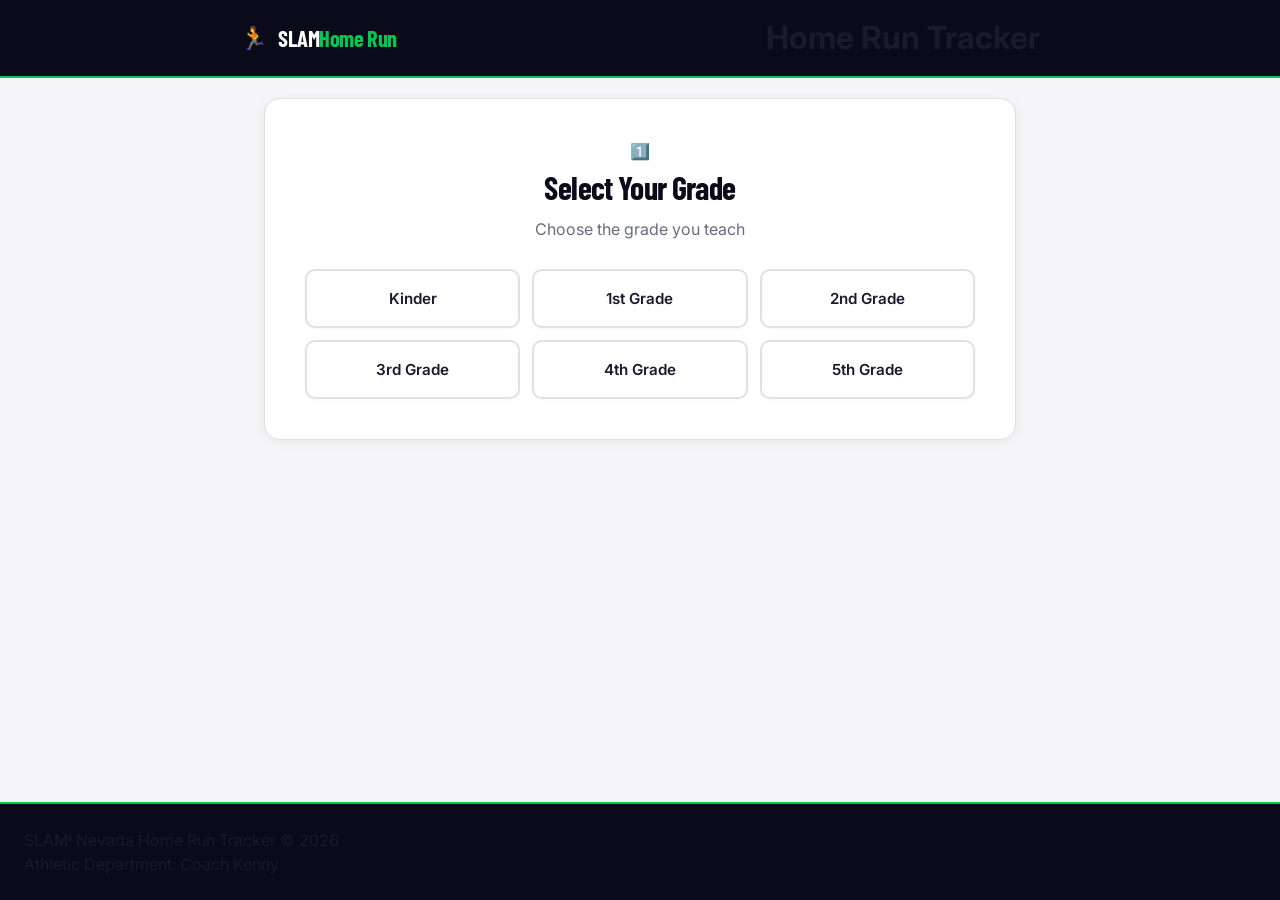
<file: index.html>
<!DOCTYPE html>
<html lang="en">
<head>
  <meta charset="UTF-8" />
  <meta name="viewport" content="width=device-width, initial-scale=1.0" />
  <title>SLAM! Home Run Tracker</title>
  <meta name="robots" content="noindex, nofollow" />
  <link href="https://fonts.googleapis.com/css2?family=Barlow+Condensed:wght@600;700&family=Inter:wght@400;500;600;700&display=swap" rel="stylesheet" />
  <link rel="stylesheet" href="css/styles.css" />
</head>
<body>

  <header class="site-header">
    <div class="header-inner">
      <div class="header-logo">
        <div class="logo-mark">🏃</div>
        <div class="header-logo-text">SLAM<span>Home Run</span></div>
      </div>
      <h1 class="header-title">Home Run Tracker</h1>
    </div>
  </header>

  <main class="main-content">

    <!-- Step 1: Grade -->
    <section id="step-grade" class="step-section active">
      <div class="step-card">
        <div class="step-number">1️⃣</div>
        <h2 class="step-heading">Select Your Grade</h2>
        <p class="step-subtitle">Choose the grade you teach</p>
        <div class="grade-grid" id="grade-grid"></div>
      </div>
    </section>

    <!-- Step 2: Teacher -->
    <section id="step-teacher" class="step-section" style="display:none">
      <div class="step-card">
        <button class="back-btn" onclick="HR.backToGrade()">← Back</button>
        <div class="step-number">2️⃣</div>
        <h2 class="step-heading">Who Are You?</h2>
        <p class="step-subtitle" id="teacher-subtitle"></p>
        <div class="teacher-grid" id="teacher-grid"></div>
      </div>
    </section>

    <!-- Step 3: Players -->
    <section id="step-players" class="step-section" style="display:none">
      <div class="step-card">
        <button class="back-btn" onclick="HR.backToTeacher()">← Back</button>
        <div class="step-number">3️⃣</div>
        <h2 class="step-heading">Mark Home Runs</h2>
        <div class="player-date-row">
          <label for="date-input">📅 Date: </label>
          <input type="date" id="date-input" />
        </div>
        <div class="player-list" id="player-list"></div>
        <p class="step-subtitle" id="players-subtitle"></p>
        <div class="submit-row">
          <button class="submit-btn" id="submit-btn" onclick="HR.submitAll()" disabled>
            Submit &amp; Email Coaches
          </button>
        </div>
      </div>
    </section>

    <!-- Step 4: Success -->
    <section id="step-success" class="step-section" style="display:none">
      <div class="step-card success-card">
        <div class="success-checkmark">
          <svg class="checkmark" viewBox="0 0 52 52">
            <circle class="checkmark-circle" cx="26" cy="26" r="25" fill="none"/>
            <path class="checkmark-check" fill="none" d="M14 27l7 7 17-17"/>
          </svg>
        </div>
        <h2 class="step-heading">Home Runs Submitted!</h2>
        <p class="step-subtitle" id="success-message"></p>
        <div id="success-summary" class="success-summary"></div>
        <button class="submit-btn" onclick="HR.reset()">Submit Another</button>
      </div>
    </section>

  </main>

  <footer class="site-footer">
    <p>SLAM! Nevada Home Run Tracker &copy; 2026</p>
    <p class="footer-note">Athletic Department: Coach Kenny</p>
  </footer>

  <script src="js/app.js"></script>
</body>
</html>
</file>
<file: css/styles.css>
/* ============================================
   SLAM! Home Run Tracker
   Matches Space Reservations style
   Green accent (not red), rounded, Barlow Condensed
   ============================================ */

:root {
  --slam-green: #00C853;
  --slam-green-dark: #00A843;
  --slam-green-light: #e8f5e9;
  --slam-green-glow: rgba(0, 200, 83, 0.25);
  --slam-dark: #0a0a1a;
  --slam-navy: #12122a;
  --slam-red: #e74c3c;
  --slam-red-light: #fde8e8;
  --slam-gray: #f5f5f7;
  --slam-border: #e0e0e5;
  --slam-text: #1a1a2e;
  --slam-muted: #6b6b80;
  --radius: 16px;
  --radius-sm: 10px;
  --shadow: 0 2px 12px rgba(0,0,0,0.06);
  --shadow-lg: 0 8px 30px rgba(0,0,0,0.1);
  --shadow-green: 0 4px 20px rgba(0, 200, 83, 0.3);
}

* { margin: 0; padding: 0; box-sizing: border-box; }

body {
  font-family: 'Inter', -apple-system, BlinkMacSystemFont, sans-serif;
  background: var(--slam-gray);
  color: var(--slam-text);
  min-height: 100vh;
  display: flex;
  flex-direction: column;
  line-height: 1.5;
  -webkit-font-smoothing: antialiased;
}

/* ===== HEADER ===== */
.site-header {
  background: var(--slam-dark);
  border-bottom: 2px solid var(--slam-green);
  padding: 14px 24px;
  position: sticky;
  top: 0;
  z-index: 100;
}

.header-inner {
  max-width: 800px;
  margin: 0 auto;
  display: flex;
  align-items: center;
  justify-content: space-between;
}

.header-logo {
  display: flex;
  align-items: center;
  gap: 10px;
  text-decoration: none;
}

.logo-mark {
  font-size: 1.4rem;
  line-height: 1;
}

.header-logo-text {
  font-family: 'Barlow Condensed', sans-serif;
  font-size: 1.4rem;
  font-weight: 700;
  color: #fff;
  letter-spacing: -0.02em;
  line-height: 1;
}

.header-logo-text span {
  color: var(--slam-green);
}

.nav-link {
  color: rgba(255,255,255,0.7);
  text-decoration: none;
  font-size: 0.9rem;
  font-weight: 500;
  transition: color 0.2s;
}
.nav-link:hover { color: var(--slam-green); }

/* ===== PROGRESS BAR ===== */
.progress-bar-wrapper {
  max-width: 800px;
  margin: 24px auto 0;
  padding: 0 24px;
}

.progress-bar {
  height: 4px;
  background: var(--slam-border);
  border-radius: 2px;
  overflow: hidden;
  margin-bottom: 12px;
}

.progress-fill {
  height: 100%;
  background: var(--slam-green);
  border-radius: 2px;
  transition: width 0.4s ease;
  width: 0%;
}

.progress-steps {
  display: flex;
  justify-content: space-between;
}

.progress-step {
  display: flex;
  flex-direction: column;
  align-items: center;
  gap: 4px;
  flex: 1;
}

.step-dot {
  width: 28px;
  height: 28px;
  border-radius: 50%;
  background: #fff;
  border: 2px solid var(--slam-border);
  display: flex;
  align-items: center;
  justify-content: center;
  font-size: 0.75rem;
  font-weight: 700;
  color: var(--slam-muted);
  transition: all 0.3s;
}

.progress-step.active .step-dot {
  border-color: var(--slam-green);
  color: var(--slam-green);
  box-shadow: 0 0 0 4px var(--slam-green-glow);
}

.progress-step.completed .step-dot {
  background: var(--slam-green);
  border-color: var(--slam-green);
  color: #fff;
}

.step-label {
  font-size: 0.75rem;
  font-weight: 600;
  color: var(--slam-muted);
  text-transform: uppercase;
  letter-spacing: 0.05em;
}

.progress-step.active .step-label { color: var(--slam-green); }
.progress-step.completed .step-label { color: var(--slam-green-dark); }

/* ===== MAIN CONTENT ===== */
.main-content {
  flex: 1;
  max-width: 800px;
  width: 100%;
  margin: 20px auto 40px;
  padding: 0 24px;
}

/* ===== STEP CARDS ===== */
.step-section { display: none; }
.step-section.active { display: block; }

.step-card {
  background: #fff;
  border: 1px solid var(--slam-border);
  border-radius: var(--radius);
  padding: 40px;
  box-shadow: var(--shadow);
  text-align: center;
}

.step-icon {
  font-size: 2.5rem;
  margin-bottom: 12px;
}

.step-heading {
  font-family: 'Barlow Condensed', sans-serif;
  font-size: 2rem;
  font-weight: 700;
  color: var(--slam-dark);
  letter-spacing: -0.02em;
  margin-bottom: 6px;
}

.step-subtitle {
  color: var(--slam-muted);
  font-size: 1rem;
  margin-bottom: 28px;
}

.back-link {
  display: inline-block;
  background: none;
  border: none;
  color: var(--slam-green);
  font-size: 0.85rem;
  font-weight: 600;
  cursor: pointer;
  margin-bottom: 16px;
  padding: 0;
  transition: color 0.2s;
}
.back-link:hover { color: var(--slam-green-dark); }

/* ===== GRADE / TEACHER GRID ===== */
.grade-grid, .teacher-grid {
  display: grid;
  grid-template-columns: repeat(auto-fill, minmax(160px, 1fr));
  gap: 12px;
}

.grade-btn, .teacher-btn {
  background: #fff;
  border: 2px solid var(--slam-border);
  border-radius: var(--radius-sm);
  padding: 18px 16px;
  font-size: 0.95rem;
  font-weight: 600;
  font-family: 'Inter', sans-serif;
  color: var(--slam-text);
  cursor: pointer;
  transition: all 0.2s;
  box-shadow: 0 1px 3px rgba(0,0,0,0.04);
}

.grade-btn:hover, .teacher-btn:hover {
  border-color: var(--slam-green);
  box-shadow: var(--shadow-green);
  transform: translateY(-2px);
}

/* ===== DATE ROW ===== */
.date-row {
  display: flex;
  align-items: center;
  justify-content: center;
  gap: 10px;
  margin-bottom: 24px;
}

.date-row label {
  font-weight: 600;
  font-size: 0.95rem;
}

.date-row input[type="date"] {
  padding: 10px 14px;
  border: 1px solid var(--slam-border);
  border-radius: var(--radius-sm);
  font-size: 0.95rem;
  font-family: 'Inter', sans-serif;
  color: var(--slam-text);
  background: #fff;
  cursor: pointer;
}

.date-row input[type="date"]:focus {
  outline: none;
  border-color: var(--slam-green);
  box-shadow: 0 0 0 3px var(--slam-green-glow);
}

/* ===== PLAYER LIST ===== */
.player-list {
  display: flex;
  flex-direction: column;
  gap: 10px;
  margin-bottom: 28px;
  text-align: left;
}

.player-row {
  display: flex;
  align-items: center;
  justify-content: space-between;
  background: #fff;
  border: 1px solid var(--slam-border);
  border-radius: var(--radius-sm);
  padding: 16px 20px;
  transition: all 0.2s;
  box-shadow: 0 1px 3px rgba(0,0,0,0.04);
}

.player-row:hover {
  border-color: rgba(0,200,83,0.3);
  box-shadow: 0 2px 8px rgba(0,0,0,0.06);
}

.player-info { flex: 1; }

.player-name {
  font-weight: 700;
  font-size: 1rem;
  color: var(--slam-text);
}

.player-meta {
  font-size: 0.8rem;
  color: var(--slam-muted);
  margin-top: 2px;
}

.player-buttons {
  display: flex;
  gap: 8px;
  flex-shrink: 0;
}

.player-btn {
  padding: 10px 18px;
  border: 2px solid var(--slam-border);
  border-radius: 100px;
  font-size: 0.85rem;
  font-weight: 700;
  font-family: 'Inter', sans-serif;
  cursor: pointer;
  background: #fff;
  transition: all 0.2s;
  white-space: nowrap;
}

.hr-btn:hover { border-color: var(--slam-green); color: var(--slam-green); }
.hr-btn.selected {
  background: var(--slam-green);
  border-color: var(--slam-green);
  color: #fff;
  box-shadow: var(--shadow-green);
}
.hr-btn.unselected { opacity: 0.4; }

.no-hr-btn:hover { border-color: var(--slam-red); color: var(--slam-red); }
.no-hr-btn.selected {
  background: var(--slam-red);
  border-color: var(--slam-red);
  color: #fff;
  box-shadow: 0 2px 10px rgba(231,76,60,0.3);
}
.no-hr-btn.unselected { opacity: 0.4; }

/* ===== SUBMIT ===== */
.submit-row {
  display: flex;
  align-items: center;
  gap: 16px;
  justify-content: center;
  margin-bottom: 20px;
}

.submit-btn {
  background: var(--slam-green);
  color: #fff;
  border: none;
  border-radius: 100px;
  padding: 14px 32px;
  font-size: 1rem;
  font-weight: 700;
  font-family: 'Inter', sans-serif;
  cursor: pointer;
  transition: all 0.2s;
  box-shadow: var(--shadow-green);
}

.submit-btn:hover:not(:disabled) {
  background: var(--slam-green-dark);
  transform: translateY(-1px);
  box-shadow: 0 6px 24px rgba(0,200,83,0.4);
}

.submit-btn:disabled {
  background: #ccc;
  color: #999;
  box-shadow: none;
  cursor: not-allowed;
}

.submit-status {
  font-size: 0.9rem;
  color: var(--slam-muted);
  font-weight: 500;
}

.submit-note {
  font-size: 0.82rem;
  color: var(--slam-muted);
  line-height: 1.6;
  background: var(--slam-green-light);
  border-radius: var(--radius-sm);
  padding: 14px 20px;
  border-left: 3px solid var(--slam-green);
}

/* ===== SUCCESS ===== */
.success-card { text-align: center; }

.success-checkmark {
  font-size: 3.5rem;
  margin-bottom: 12px;
  animation: popIn 0.5s ease;
}

@keyframes popIn {
  0% { transform: scale(0); opacity: 0; }
  50% { transform: scale(1.2); }
  100% { transform: scale(1); opacity: 1; }
}

.success-summary {
  max-height: 300px;
  overflow-y: auto;
  margin: 20px 0;
  text-align: left;
}

.summary-row {
  display: flex;
  align-items: center;
  gap: 12px;
  padding: 12px 16px;
  border-bottom: 1px solid var(--slam-border);
  border-radius: var(--radius-sm);
}

.summary-row:last-child { border-bottom: none; }

.summary-name { font-weight: 600; flex: 1; }
.summary-team { font-size: 0.8rem; color: var(--slam-muted); }
.summary-status { font-weight: 700; font-size: 0.85rem; }

.success-actions {
  display: flex;
  gap: 12px;
  justify-content: center;
  flex-wrap: wrap;
}

.btn-secondary {
  background: #fff;
  color: var(--slam-text);
  border: 2px solid var(--slam-border);
  border-radius: 100px;
  padding: 14px 28px;
  font-size: 0.95rem;
  font-weight: 600;
  font-family: 'Inter', sans-serif;
  cursor: pointer;
  text-decoration: none;
  display: inline-block;
  transition: all 0.2s;
}

.btn-secondary:hover {
  border-color: var(--slam-green);
  color: var(--slam-green);
}

/* ===== LOADING ===== */
.loading-overlay {
  position: fixed;
  top: 0; left: 0; right: 0; bottom: 0;
  background: rgba(255,255,255,0.95);
  display: flex;
  flex-direction: column;
  align-items: center;
  justify-content: center;
  gap: 16px;
  z-index: 1000;
}

.spinner {
  width: 40px;
  height: 40px;
  border: 4px solid var(--slam-border);
  border-top-color: var(--slam-green);
  border-radius: 50%;
  animation: spin 0.8s linear infinite;
}

@keyframes spin { to { transform: rotate(360deg); } }

/* ===== FOOTER ===== */
.site-footer {
  background: var(--slam-dark);
  border-top: 2px solid var(--slam-green);
  padding: 24px;
  margin-top: auto;
}

.footer-inner {
  max-width: 800px;
  margin: 0 auto;
  display: flex;
  align-items: center;
  justify-content: center;
  gap: 16px;
  flex-wrap: wrap;
}

.footer-brand {
  font-family: 'Barlow Condensed', sans-serif;
  font-size: 1.1rem;
  font-weight: 700;
  color: var(--slam-green);
}

.footer-title {
  font-size: 0.9rem;
  color: rgba(255,255,255,0.7);
}

.footer-divider {
  width: 4px;
  height: 4px;
  background: rgba(255,255,255,0.2);
  border-radius: 50%;
}

.footer-copy {
  font-size: 0.8rem;
  color: rgba(255,255,255,0.4);
}

/* ===== RESPONSIVE ===== */
@media (max-width: 600px) {
  .step-card { padding: 24px 16px; }
  .step-heading { font-size: 1.5rem; }
  .grade-grid, .teacher-grid { grid-template-columns: repeat(auto-fill, minmax(130px, 1fr)); }
  .player-row { flex-direction: column; align-items: flex-start; gap: 10px; }
  .player-buttons { width: 100%; }
  .player-btn { flex: 1; }
  .submit-row { flex-direction: column; }
  .progress-steps { gap: 4px; }
  .step-label { font-size: 0.65rem; }
  .header-inner { flex-direction: column; gap: 4px; }
}
</file>
